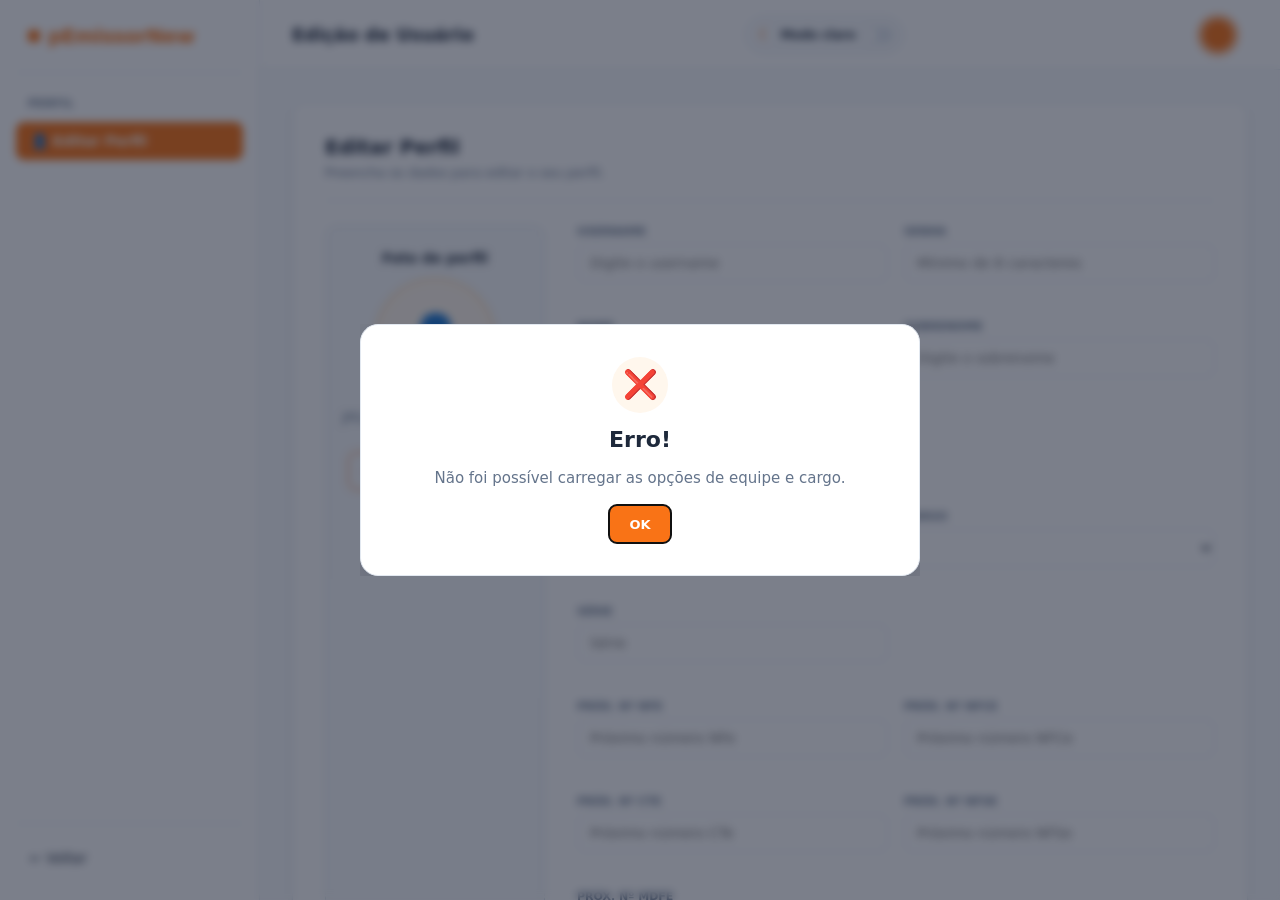
<file: front/pages/edicao-usuario.html>
<!DOCTYPE html>
<html lang="pt-BR">
<head>
    <meta charset="UTF-8">
    <meta name="viewport" content="width=device-width, initial-scale=1.0">
    <title>pEmissorNew - Edição de Usuário</title>
    <link rel="stylesheet" href="../assets/css/style.css">
</head>
<body>
    <dialog id="modal-mensagem-sistema" class="modal-message-dialog">
        <div class="modal-message-card">
            <div class="modal-message-icon" id="modal-mensagem-icone"></div>
            <h3 id="modal-mensagem-titulo">Mensagem</h3>
            <p id="modal-mensagem-conteudo">Texto da mensagem.</p>
            <button type="button" class="btn-primary-orange" onclick="fecharModalMensagem()">OK</button>
        </div>
    </dialog>

    <div class="app-layout">
        <aside class="sidebar">
            <div>
                <div class="brand-zone">pEmissorNew</div>
                <div class="nav-section">
                    <div class="nav-section-title">Perfil</div>
                    <ul class="nav-list">
                        <li><button class="nav-item-btn highlight-menu active" type="button">👤 Editar Perfil</button></li>
                    </ul>
                </div>
            </div>
            <div class="sidebar-footer">
                <button class="nav-item-btn" type="button" onclick="voltarParaTelaEmissao()">← Voltar</button>
            </div>
        </aside>

        <div class="right-container">
            <header class="topbar">
                <div class="page-title-display">Edição de Usuário</div>
                <div class="profile-zone" aria-label="Usuário autenticado">
                    <div class="profile-info">
                        <span class="profile-name" id="usuario-logado-nome"></span>
                        <span class="profile-role" id="usuario-logado-cargo"></span>
                    </div>
                    <div class="profile-img" id="usuario-logado-iniciais"></div>
                </div>
            </header>

            <main class="main-core-content">
                <section class="user-registration-card" aria-labelledby="titulo-edicao-usuario">
                    <div class="user-registration-header">
                        <div>
                            <h2 id="titulo-edicao-usuario">Editar Perfil</h2>
                            <p>Preencha os dados para editar o seu perfil.</p>
                        </div>
                    </div>

                    <form id="form-edicao-usuario" novalidate>
                        <div class="user-registration-layout">
                            <section class="profile-photo-panel" aria-labelledby="titulo-foto-perfil">
                                <h3 id="titulo-foto-perfil">Foto de perfil</h3>
                                <div id="foto-preview" class="photo-preview" aria-label="Pré-visualização da foto">👤</div>
                                <p class="photo-help">JPG, JPEG ou PNG, com até 5 MB.</p>
                                <input id="foto-perfil" type="file" accept=".jpg,.jpeg,.png,image/jpeg,image/png" hidden>
                                <button id="btn-selecionar-foto" type="button" class="btn-orange-outline">Selecionar imagem</button>
                                <button id="btn-remover-foto" type="button" class="btn-secondary-muted" style="display: none;">Remover foto</button>
                                <p id="erro-foto" class="field-error" role="alert"></p>
                            </section>

                            <section class="user-form-fields">
                                <div class="form-grid-2">
                                    <div class="form-group">
                                        <label for="usuario-username">Username</label>
                                        <input type="text" id="usuario-username" name="username" placeholder="Digite o username" autocomplete="username" minlength="3" maxlength="100" required>
                                        <p class="field-error" data-error-for="usuario-username"></p>
                                    </div>
                                    <div class="form-group">
                                        <label for="usuario-senha">Senha</label>
                                        <input type="password" id="usuario-senha" name="senha" placeholder="Mínimo de 8 caracteres" autocomplete="new-password" minlength="8" maxlength="255" required>
                                        <p class="field-error" data-error-for="usuario-senha"></p>
                                    </div>
                                    <div class="form-group">
                                        <label for="usuario-nome">Nome</label>
                                        <input type="text" id="usuario-nome" name="nome" placeholder="Digite o nome" autocomplete="given-name" maxlength="100" required>
                                        <p class="field-error" data-error-for="usuario-nome"></p>
                                    </div>
                                    <div class="form-group">
                                        <label for="usuario-sobrenome">Sobrenome</label>
                                        <input type="text" id="usuario-sobrenome" name="sobrenome" placeholder="Digite o sobrenome" autocomplete="family-name" maxlength="100" required>
                                        <p class="field-error" data-error-for="usuario-sobrenome"></p>
                                    </div>
                                    <div class="form-group full-width">
                                        <label for="usuario-email">E-mail</label>
                                        <input type="email" id="usuario-email" name="email" placeholder="nome@empresa.com" autocomplete="email" maxlength="255" required>
                                        <p class="field-error" data-error-for="usuario-email"></p>
                                    </div>
                                    <div class="form-group"></div>
                                    <div class="form-group">
                                        <label for="usuario-equipe">Equipe</label>
                                        <select id="usuario-equipe" name="equipe" required></select>
                                        <p class="field-error" data-error-for="usuario-equipe"></p>
                                    </div>
                                    <div class="form-group">
                                        <label for="usuario-cargo">Cargo</label>
                                        <select id="usuario-cargo" name="cargo" required></select>
                                        <p class="field-error" data-error-for="usuario-cargo"></p>
                                    </div>
                                    <div class="form-group">
                                        <label for="usuario-serie">Série</label>
                                        <input type="number" id="usuario-serie" name="serie" placeholder="Série" step="1">
                                        <p class="field-error" data-error-for="usuario-serie"></p>
                                    </div>
                                    <div class="form-group"></div>
                                    <div class="form-group">
                                        <label for="usuario-proxNumeroNFe">Próx. Nº NFe</label>
                                        <input type="number" id="usuario-proxNumeroNFe" name="proxNumeroNFe" placeholder="Próximo número NFe " step="1">
                                        <p class="field-error" data-error-for="usuario-proxNumeroNFe"></p>
                                    </div>
                                    <div class="form-group">
                                        <label for="usuario-proxNumeroNFCe">Próx. Nº NFCe</label>
                                        <input type="number" id="usuario-proxNumeroNFCe" name="proxNumeroNFCe" placeholder="Próximo número NFCe " step="1">
                                        <p class="field-error" data-error-for="usuario-proxNumeroNFCe"></p>
                                    </div>
                                    <div class="form-group">
                                        <label for="usuario-proxNumeroCTe">Próx. Nº CTe</label>
                                        <input type="number" id="usuario-proxNumeroCTe" name="proxNumeroCTe" placeholder="Próximo número CTe " step="1">
                                        <p class="field-error" data-error-for="usuario-proxNumeroCTe"></p>
                                    </div>
                                    <div class="form-group">
                                        <label for="usuario-proxNumeroNFSe">Próx. Nº NFSe</label>
                                        <input type="number" id="usuario-proxNumeroNFSe" name="proxNumeroNFSe" placeholder="Próximo número NFSe " step="1">
                                        <p class="field-error" data-error-for="usuario-proxNumeroNFSe"></p>
                                    </div>
                                    <div class="form-group">
                                        <label for="usuario-proxNumeroMDFe">Próx. Nº MDFe</label>
                                        <input type="number" id="usuario-proxNumeroMDFe" name="proxNumeroMDFe" placeholder="Próximo número MDFe " step="1">
                                        <p class="field-error" data-error-for="usuario-proxNumeroMDFe"></p>
                                    </div>
                                </div>
                            </section>
                        </div>

                        <div class="user-registration-actions">
                            <button type="button" class="btn-secondary-muted" onclick="voltarParaInicio()">Cancelar</button>
                            <button type="submit" class="btn-primary-orange" id="btn-editar-usuario">Editar usuário</button>
                        </div>
                    </form>
                </section>
            </main>
        </div>
    </div>
    <script src="../assets/js/consts.js"></script>
    <script src="../assets/js/utils.js"></script>
    <script src="../assets/js/edicao-usuario.js"></script>
    <script src="../assets/js/cadastro-usuarios.js"></script>
    <script src="../assets/js/edicao-usuario.js"></script>
</body>
</html>
</file>
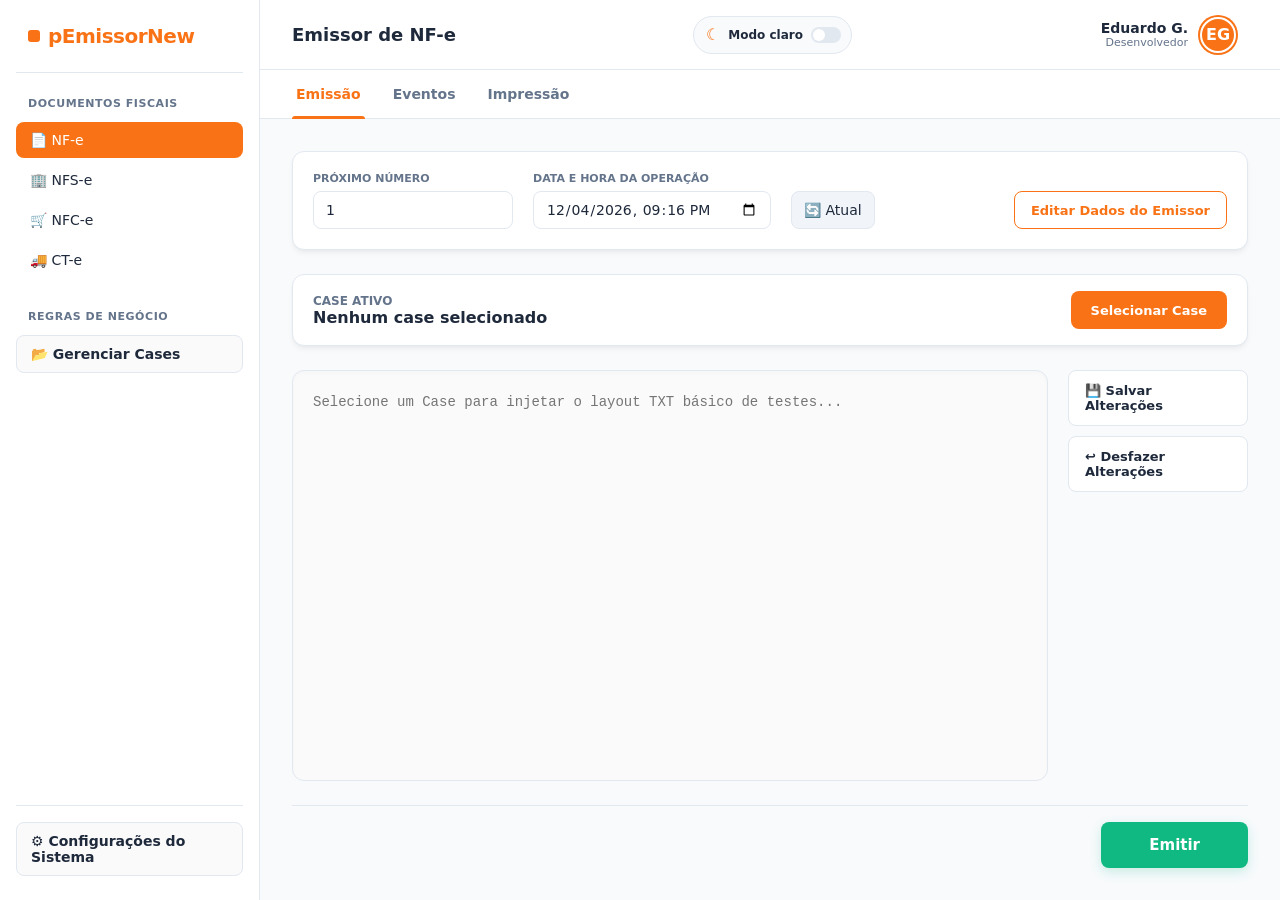
<file: front/pages/emissao.html>
<!DOCTYPE html>
<html lang="pt-BR">
<head>
    <meta charset="UTF-8">
    <meta name="viewport" content="width=device-width, initial-scale=1.0">
    <title>pEmissorNew - Painel de Controle</title>
    <link rel="stylesheet" href="../assets/css/style.css">
</head>
<body>

    <dialog id="modal-mensagem-sistema" class="modal-message-dialog">
        <div class="modal-message-card">
            <div class="modal-message-icon" id="modal-mensagem-icone"></div>
            <h3 id="modal-mensagem-titulo">Mensagem</h3>
            <p id="modal-mensagem-conteudo">Texto da mensagem.</p>
            <button type="button" class="btn-primary-orange" onclick="fecharModalMensagem()">OK</button>
        </div>
    </dialog>

    <dialog id="modal-dados-emissor" class="modal-emissor-dialog" aria-labelledby="modal-dados-emissor-titulo">
        <form class="modal-emissor-card" onsubmit="event.preventDefault(); salvarDadosEmissor();">
            <div class="modal-emissor-header">
                <div>
                    <h3 id="modal-dados-emissor-titulo">Dados do Emissor</h3>
                    <p>Atualize as informações fiscais utilizadas nas emissões.</p>
                </div>
                <button type="button" class="modal-close-btn" aria-label="Fechar" onclick="fecharModalDadosEmissor()">×</button>
            </div>

            <div class="modal-emissor-fields">
                <div class="form-group full-width">
                    <label for="emissor-cpf-cnpj">CPF ou CNPJ</label>
                    <input type="text" id="emissor-cpf-cnpj" placeholder="Digite o CPF ou CNPJ" maxlength="18" inputmode="numeric" autocomplete="off">
                </div>
                <div class="form-group">
                    <label for="emissor-inscricao-estadual">Inscrição Estadual</label>
                    <input type="text" id="emissor-inscricao-estadual" placeholder="Inscrição Estadual" maxlength="20" autocomplete="off">
                </div>
                <div class="form-group">
                    <label for="emissor-inscricao-municipal">Inscrição Municipal</label>
                    <input type="text" id="emissor-inscricao-municipal" placeholder="Inscrição Municipal" maxlength="20" autocomplete="off">
                </div>
                <div class="form-group">
                    <label for="emissor-codigo-ibge-cidade">Código IBGE da Cidade</label>
                    <input type="text" id="emissor-codigo-ibge-cidade" placeholder="Ex.: 4314902" maxlength="7" inputmode="numeric" autocomplete="off">
                </div>
                <div class="form-group">
                    <label for="emissor-uf">UF</label>
                    <select id="emissor-uf">
                        <option value="">Selecione a UF</option>
                        <option value="12">Acre</option>
                        <option value="27">Alagoas</option>
                        <option value="16">Amapá</option>
                        <option value="13">Amazonas</option>
                        <option value="29">Bahia</option>
                        <option value="23">Ceará</option>
                        <option value="53">Distrito Federal</option>
                        <option value="32">Espírito Santo</option>
                        <option value="52">Goiás</option>
                        <option value="21">Maranhão</option>
                        <option value="51">Mato Grosso</option>
                        <option value="50">Mato Grosso do Sul</option>
                        <option value="31">Minas Gerais</option>
                        <option value="15">Pará</option>
                        <option value="25">Paraíba</option>
                        <option value="41">Paraná</option>
                        <option value="26">Pernambuco</option>
                        <option value="22">Piauí</option>
                        <option value="33">Rio de Janeiro</option>
                        <option value="24">Rio Grande do Norte</option>
                        <option value="43">Rio Grande do Sul</option>
                        <option value="11">Rondônia</option>
                        <option value="14">Roraima</option>
                        <option value="42">Santa Catarina</option>
                        <option value="35">São Paulo</option>
                        <option value="28">Sergipe</option>
                        <option value="17">Tocantins</option>
                    </select>
                </div>
            </div>

            <div class="modal-emissor-actions">
                <button type="button" class="btn-secondary-muted" onclick="fecharModalDadosEmissor()">Fechar</button>
                <button type="submit" class="btn-primary-orange" id="btn-salvar-dados-emissor">Salvar</button>
            </div>
        </form>
    </dialog>

    <dialog id="modal-selecionar-case" class="modal-case-dialog" aria-labelledby="modal-selecionar-case-titulo">
        <div class="modal-case-card">
            <div class="modal-case-header">
                <div>
                    <h3 id="modal-selecionar-case-titulo">Selecionar Case</h3>
                    <p id="modal-selecionar-case-subtitulo">Escolha um case para carregar no editor.</p>
                </div>
                <button type="button" class="modal-close-btn" aria-label="Fechar" onclick="fecharModalSelecaoCase()">×</button>
            </div>

            <div class="case-selection-filters">
                <div class="form-group case-search-field">
                    <label for="case-selection-search">Nome do case</label>
                    <input type="search" id="case-selection-search" placeholder="Pesquisar por nome" oninput="renderizarTabelaSelecaoCases()">
                </div>
                <div class="form-group">
                    <label for="case-selection-copiado-de">Copiado de</label>
                    <select id="case-selection-copiado-de" onchange="filtrarCasesPorCopiadoDe()">
                        <option value="">Todos</option>
                    </select>
                </div>
            </div>

            <div class="case-selection-table-wrapper">
                <table class="cases-table case-selection-table">
                    <thead>
                        <tr>
                            <th>Nome do Case</th>
                            <th style="text-align: center;">Ver Detalhes</th>
                            <th style="text-align: center;">Copiado de</th>
                            <th style="text-align: center;">
                                <button class="case-sort-button" type="button" onclick="alternarOrdenacaoSelecaoCases('dhUltimaEmissao')">Dh Ult. Emit. <span id="case-sort-date-indicator">↕</span></button>
                            </th>
                            <th style="text-align: center;">
                                <button class="case-sort-button" type="button" onclick="alternarOrdenacaoSelecaoCases('qtdUsos')">Usos <span id="case-sort-uses-indicator">↕</span></button>
                            </th>
                            <th style="text-align: center;"></th>
                        </tr>
                    </thead>
                    <tbody id="tbody-selecao-cases"></tbody>
                </table>
            </div>
        </div>
    </dialog>

    <dialog id="modal-detalhes-case" class="modal-case-dialog modal-case-details" aria-labelledby="modal-detalhes-case-titulo">
        <div class="modal-case-card">
            <div class="modal-case-header">
                <div>
                    <h3 id="modal-detalhes-case-titulo">Detalhes do Case</h3>
                    <p id="modal-detalhes-case-subtitulo"></p>
                </div>
                <button type="button" class="modal-close-btn" aria-label="Fechar" onclick="fecharModalDetalhesCase()">×</button>
            </div>
            <textarea id="case-details-content" class="case-details-content" readonly></textarea>
        </div>
    </dialog>

    <div class="app-layout">
        
        <aside class="sidebar">
            <div>
                <div class="brand-zone">pEmissorNew</div>

                <div class="nav-section">
                    <div class="nav-section-title">Documentos Fiscais</div>
                    <ul class="nav-list">
                        <li><button class="nav-item-btn active" id="btn-doc-nfe" onclick="navegar('NF-e', this)">📄 NF-e</button></li>
                        <li><button class="nav-item-btn" onclick="navegar('NFS-e', this)">🏢 NFS-e</button></li>
                        <li><button class="nav-item-btn" onclick="navegar('NFC-e', this)">🛒 NFC-e</button></li>
                        <li><button class="nav-item-btn" onclick="navegar('CT-e', this)">🚚 CT-e</button></li>
                    </ul>
                </div>

                <div class="nav-section" style="margin-top: 32px;">
                    <div class="nav-section-title">Regras de Negócio</div>
                    <ul class="nav-list">
                        <li><button class="nav-item-btn highlight-menu" id="btn-cases-menu" onclick="abrirGerenciarCases(this)">📂 Gerenciar Cases</button></li>
                    </ul>
                </div>

            </div>

            <div class="sidebar-footer">
                <button class="nav-item-btn" id="btn-config-menu" onclick="abrirConfiguracoes(this)">⚙️ Configurações do Sistema</button>
            </div>
        </aside>

        <div class="right-container">
            
            <header class="topbar">
                <div class="page-title-display" id="page-title-context">Emissor de NF-e</div>
                
                <div class="profile-zone" onclick="acessarEdicaoUsuario()">
                    <div class="profile-info">
                        <span class="profile-name">Eduardo G.</span>
                        <span class="profile-role">Desenvolvedor</span>
                    </div>
                    <div class="profile-img">EG</div>
                </div>
            </header>

            <nav class="operation-tabs" id="op-tabs-bar">
                <button class="tab-btn active" id="tab-emissao-default" onclick="mudarOperacao('emissao', this)">Emissão</button>
                <button class="tab-btn" onclick="mudarOperacao('eventos', this)">Eventos</button>
                <button class="tab-btn" onclick="mudarOperacao('impressao', this)">Impressão</button>
            </nav>

            <main class="main-core-content" id="main-core-wrapper">
                
                <div id="view-core-operacional" style="display: flex; flex-direction: column; gap: 24px; height: 100%;">
                    
                    <div id="tab-view-emissao" class="dynamic-form-section active">
                        <section class="operation-params-card">
                            <div class="card-fields">
                                <div class="form-group">
                                    <label>Próximo Número</label>
                                    <input type="number" id="next-number" value="1">
                                </div>
                                <div class="form-group">
                                    <label>Data e Hora da Operação</label>
                                    <input type="datetime-local" id="emission-time">
                                </div>
                                <button class="btn-sync-time" onclick="sincronizarDataHora('emission-time')">🔄 Atual</button>
                            </div>
                            <button class="btn-orange-outline" onclick="abrirModalDadosEmissor()">Editar Dados do Emissor</button>
                        </section>

                        <section class="case-selector-zone">
                            <div>
                                <p style="font-size: 12px; color: var(--text-muted); font-weight: 600; text-transform: uppercase;">Case ativo</p>
                                <div style="display: flex; align-items: center;">
                                    <span id="active-case-text" style="font-weight: 600; color: var(--text-dark);">Nenhum case selecionado</span>
                                    <button id="btn-clear-case" class="btn-unselect-case" onclick="deselecionarCaseAtivo()" style="display: none;">❌</button>
                                </div>
                            </div>
                            <button class="btn-primary-orange" onclick="abrirModalSelecaoRapida()">Selecionar Case</button>
                        </section>

                        <div class="workspace-grid">
                            <textarea class="textarea-editor" id="editor-txt" placeholder="Selecione um Case para injetar o layout TXT básico de testes..."></textarea>
                            <div class="action-sidebar-buttons">
                                <button class="btn-control" onclick="alert('Case updated!')">💾 Salvar Alterações</button>
                                <button class="btn-control" onclick="document.getElementById('editor-txt').value = ''">↩ Desfazer Alterações</button>
                            </div>
                        </div>
                        <footer class="workspace-footer">
                            <button class="btn-big-success" onclick="enviarFil('Emissão')">Emitir</button>
                        </footer>
                    </div>

                    <div id="tab-view-eventos" class="dynamic-form-section">
                        <section class="operation-params-card">
                            <div class="card-fields" style="width: 100%;">
                                <div class="form-group flex-1">
                                    <label>Chave da Nota</label>
                                    <input type="text" id="event-chave" placeholder="432607......................................" maxlength="44" style="width: 100%;">
                                </div>
                                <div class="form-group">
                                    <label>Código do Evento</label>
                                    <select id="event-codigo" style="width: 220px;">
                                        <option value="110111">110111 - Cancelamento</option>
                                        <option value="110110">110110 - Carta de Correção (CC-e)</option>
                                    </select>
                                </div>
                                <div class="form-group">
                                    <label>Nº Protocolo (nProt)</label>
                                    <input type="text" id="event-nprot" placeholder="Ex: 143260000...">
                                </div>
                                <div class="form-group">
                                    <label>Data/Hora Evento</label>
                                    <input type="datetime-local" id="event-time">
                                </div>
                                <button class="btn-sync-time" onclick="sincronizarDataHora('event-time')">🔄 Atual</button>
                            </div>
                            <div class="form-group" style="width: 100%; margin-top: 12px;">
                                <label>Justificativa / Motivo do Evento</label>
                                <input type="text" id="event-justificativa" placeholder="Digite a justificativa legal (mínimo 15 caracteres)..." style="width: 100%;">
                            </div>
                        </section>
                        <div class="workspace-grid">
                            <textarea class="textarea-editor" id="editor-txt-eventos" placeholder="Texto estruturado do evento..."></textarea>
                            <div class="action-sidebar-buttons">
                                <button class="btn-control" onclick="gerarTxtEventoAutomático()">🛠️ Gerar do Formulário</button>
                            </div>
                        </div>
                        <footer class="workspace-footer">
                            <button class="btn-big-success" onclick="enviarFil('Evento')">🚀 Enviar para -FIL</button>
                        </footer>
                    </div>

                    <div id="tab-view-impressao" class="dynamic-form-section">
                        <section class="operation-params-card">
                            <div class="card-fields" style="width: 100%;">
                                <div class="form-group flex-1">
                                    <label>Chave da Nota para Impressão</label>
                                    <input type="text" id="print-chave" placeholder="Digite as 44 posições da chave de acesso..." maxlength="44" style="width: 100%;">
                                </div>
                            </div>
                        </section>
                        <div class="workspace-grid">
                            <textarea class="textarea-editor" id="editor-txt-impressao" placeholder="Comando TXT de impressão..."></textarea>
                            <div class="action-sidebar-buttons">
                                <button class="btn-control" onclick="gerarTxtImpressao()">📝 Gerar Comando</button>
                            </div>
                        </div>
                        <footer class="workspace-footer">
                            <button class="btn-big-success" onclick="enviarFil('Impressão')">🖨️ Enviar Comando para -FIL</button>
                        </footer>
                    </div>

                </div>

                <div id="view-gerenciar-cases" class="dynamic-form-section">
                    <div class="cases-management-container">
                        
                        <div class="cases-list-panel" id="panel-cases-lista">
                            <div class="panel-header-actions">
                                <div class="filter-and-add-group">
                                    <div class="form-group">
                                        <label>Documento Fiscal</label>
                                        <select id="case-filter-doc" onchange="atualizarTabelaCases()" style="width: 180px;">
                                            <option value="NFE">NF-e</option>
                                            <option value="NFSE">NFS-e</option>
                                            <option value="NFCE">NFC-e</option>
                                            <option value="CTE">CT-e</option>
                                        </select>
                                    </div>
                                    <button class="btn-primary-orange" id="btn-add-new-case" onclick="exibirFormularioCase(false)">➕ Adicionar Novo Case</button>
                                </div>

                                <div class="sub-tabs">
                                    <button class="sub-tab-btn active" id="tab-sub-proprio" onclick="alternarOrigemCases(true)">Meus Cases</button>
                                    <button class="sub-tab-btn" id="tab-sub-outros" onclick="alternarOrigemCases(false)">Cases dos Outros</button>
                                </div>
                            </div>

                            <table class="cases-table">
                               <thead>
                                   <tr>
                                       <th style="text-align: left;">Nome do Case</th>
                                       <th style="text-align: center;">Ver Detalhes</th>
                                       <th style="text-align: center;" id="th-copiado-proprietario">Copiado de</th>
                                       <th style="text-align: center;">Dh Ult. Emit.</th>
                                       <th style="text-align: center;">Usos</th>
                                       <th style="text-align: center;"></th>
                                    </tr>
                               </thead>
                               <tbody id="tbody-cases">
                                   </tbody>
                            </table>
                        </div>

                        <div class="cases-form-panel" id="panel-cases-form" style="display: none;">
                            <h3 id="form-case-title" style="color: var(--text-dark); border-bottom: 1px solid var(--border); padding-bottom: 12px;">Adicionar Novo Case</h3>
                            
                            <input type="hidden" id="form-case-id" value="">

                            <div style="display: grid; grid-template-columns: 1fr 1fr; gap: 20px;">
                                <div class="form-group">
                                    <label>Tipo de Documento</label>
                                    <select id="form-case-doc">
                                        <option value="NFE">NF-e</option>
                                        <option value="NFSE">NFS-e</option>
                                        <option value="NFCE">NFC-e</option>
                                        <option value="CTE">CT-e</option>
                                    </select>
                                </div>
                                <div class="form-group">
                                    <label>Nome do Case</label>
                                    <input type="text" id="form-case-nome" placeholder="Ex.: NF-e com IBSCBS e 100 itens">
                                </div>
                            </div>

                            <div class="form-group">
                                <label class="checkbox-group">
                                    <input type="checkbox" id="form-case-favorito">
                                    <span>⭐ Marcar este case como Favorito</span>
                                </label>
                            </div>

                            <div class="form-group full-width">
                                <label>Observações / Descrição do Cenário</label>
                                <textarea id="form-case-obs" placeholder="Opcional. Escreva uma breve descrição sobre o case." style="width: 100%; height: 80px; resize: none;"></textarea>
                            </div>

                            <div class="form-group full-width" style="flex: 1; display: flex; flex-direction: column;">
                                <label>Estrutura do Case (Texto TXT)</label>
                                <textarea id="form-case-txt" placeholder="Insira o conteudo do TXT aqui." style="width: 100%; height: 220px; font-family: monospace; resize: vertical;"></textarea>
                            </div>

                            <div style="display: flex; justify-content: flex-end; gap: 12px; margin-top: 10px; border-top: 1px solid var(--border); padding-top: 20px;">
                                <button class="btn-secondary-muted" onclick="fecharFormularioCase()">Cancelar</button>
                                <button class="btn-primary-orange" onclick="cadastrarEditarCase()">💾 Salvar Case</button>
                            </div>
                        </div>

                    </div>
                </div>

                <div id="view-configuracoes" class="config-view-mock">
                    <div class="config-header">
                        <div>
                            <h2>Configurações do Sistema</h2>
                            <p>Defina os parâmetros de comunicação para o ponto de leitura.</p>
                        </div>
                    </div>

                    <div class="config-shell">
                        <aside class="config-options-panel">
                            <button type="button" class="config-option-btn highlight-menu active" data-option="ponto-leitura" onclick="mostrarOpcaoConfiguracao('ponto-leitura', this)">
                                <span>📍</span>
                                <span>Ponto de Leitura</span>
                            </button>
                        </aside>

                        <section class="config-content-panel">
                            <div id="config-panel-ponto-leitura" class="config-option-panel active">
                                <div class="config-section-card">
                                    <div class="config-point-selector-row">
                                        <div class="form-group full-width">
                                            <label for="cfg-ponto-leitura-select">Ponto de Leitura</label>
                                            <select id="cfg-ponto-leitura-select" onchange="onSelecionarPontoLeitura(this.value)"></select>
                                        </div>
                                        <div class="config-action-buttons">
                                            <button id="btn-cadastrar-ponto" type="button" class="btn-primary-orange" onclick="cadastrarPontoLeitura()">➕ Cadastrar</button>
                                            <button id="btn-atualizar-ponto" type="button" class="btn-primary-orange" onclick="atualizarPontoLeitura()" style="display: none;">✏️ Atualizar</button>
                                            <button id="btn-excluir-ponto" type="button" class="btn-secondary-muted" onclick="excluirPontoLeitura()" style="display: none;">🗑️ Excluir</button>
                                        </div>
                                    </div>

                                    <div class="config-sub-tabs">
                                        <button type="button" class="config-sub-tab-btn active" data-tab="fila-pasta" onclick="alternarFilaConfiguracao('fila-pasta', this)">Fila Pasta</button>
                                        <button type="button" class="config-sub-tab-btn" data-tab="fila-banco" onclick="alternarFilaConfiguracao('fila-banco', this)">Fila Banco</button>
                                        <button type="button" class="config-sub-tab-btn" data-tab="api-xpress" onclick="alternarFilaConfiguracao('api-xpress', this)">API Xpress</button>
                                    </div>

                                    <div id="config-fila-pasta" class="config-sub-panel active">
                                        <div class="form-grid-2">
                                            <div class="form-group">
                                                <label for="cfg-nome-ponto-pasta">Nome do Ponto de Leitura</label>
                                                <input type="text" id="cfg-nome-ponto-pasta" placeholder="Nome do Ponto de Leitura" maxlength="255" required>
                                            </div>
                                            <div class="form-group">
                                                <label for="cfg-url-pasta">IPv4 do PC</label>
                                                <div class="input-with-help">
                                                    <input type="text" id="cfg-url-pasta" placeholder="Ex.: 192.168.1.36" maxlength="15" inputmode="numeric" required>
                                                    <span class="field-help" title="Abra o CMD e digite ipconfig pra descobrir o IPv4 computador">?</span>
                                                </div>
                                            </div>
                                            <div class="form-group">
                                                <label for="cfg-usuario-windows">Usuário do Windows</label>
                                                <input type="text" id="cfg-usuario-windows" placeholder="Usuário do Windows" maxlength="255" required>
                                            </div>
                                            <div class="form-group">
                                                <label for="cfg-senha-windows">Senha do Usuário do Windows</label>
                                                <input type="password" id="cfg-senha-windows" placeholder="Senha do Usuário do Windows" maxlength="255" required>
                                            </div>
                                            <div class="form-group">
                                                <label for="cfg-dominio">Domínio</label>
                                                <input type="text" id="cfg-dominio" placeholder="Domínio do Windows (opcional)" maxlength="255">
                                            </div>
                                        </div>

                                        <div class="config-help-actions">
                                            <button type="button" class="btn-help-config" onclick="alternarAjudaCompartilhamento()">Ajuda</button>
                                        </div>

                                        <div id="help-compartilhamento" class="config-help-box" style="display: none;">
                                            <p>A pasta "LeituraNFe" deve ser compartilhada na rede, e o usuário do Windows deve ter permissão de leitura e escrita nessa pasta.</p>
                                            <p>Para compartilhar a pasta na rede, vá em "Painel de Controle" → "Central de Rede e Compartilhamento" → "Configurações de compartilhamento avançadas" → "Redes Privadas" → Ative a "Descoberta de Rede", "Configurar dispositivos conectados à rede automaticamente", "Compartilhamento de arquivos e impressoras".</p>
                                            <p>Depois clique com o botão direito na pasta "LeituraNFe", vá em "Propriedades" → "Compartilhamento" → "Compartilhar" → Escolha seu usuário → "Compartilhar".</p>
                                            <p>Em "Compartilhamento Avançado" → "Permissões" → Verifique se o usuário tem permissão pra tudo.</p>
                                        </div>
                                    </div>

                                    <div id="config-fila-banco" class="config-sub-panel">
                                        <div class="form-grid-2">
                                            <div class="form-group">
                                                <label for="cfg-nome-ponto-bd">Nome do Ponto de Leitura</label>
                                                <input type="text" id="cfg-nome-ponto-bd" placeholder="Nome do Ponto de Leitura" maxlength="255" required>
                                            </div>
                                            <div class="form-group">
                                                <!-- Apenas para deixar o espaço em branco -->
                                            </div>
                                            <div class="form-group">
                                                <label for="cfg-nome-bd">Nome do Banco de Dados</label>
                                                <input type="text" id="cfg-nome-bd" placeholder="Nome do Banco de Dados" maxlength="255" required>
                                            </div>
                                            <div class="form-group">
                                                <label for="cfg-tipo-banco">Tipo de banco</label>
                                                <select id="cfg-tipo-banco">
                                                    <option value="postgres">PostgreSQL</option>
                                                </select>
                                            </div>
                                            <div class="form-group">
                                                <label for="cfg-url-banco">IPv4 do Banco de Dados</label>
                                                <input type="text" id="cfg-url-banco" placeholder="Ex.: 192.168.1.36" maxlength="15" inputmode="numeric" required>
                                            </div>
                                            <div class="form-group">
                                                <label for="cfg-porta-banco">Porta</label>
                                                <input type="number" id="cfg-porta-banco" placeholder="5432" min="1" max="65535" required>
                                            </div>
                                            <div class="form-group">
                                                <label for="cfg-usuario-banco">Usuário banco</label>
                                                <input type="text" id="cfg-usuario-banco" placeholder="Usuário do Banco de Dados" maxlength="255" required>
                                            </div>
                                            <div class="form-group">
                                                <label for="cfg-senha-banco">Senha banco</label>
                                                <input type="password" id="cfg-senha-banco" placeholder="Senha do Banco de Dados" maxlength="255" required>
                                            </div>
                                        </div>
                                    </div>

                                    <div id="config-api-xpress" class="config-sub-panel active">
                                        <class="form-grid-2">
                                            <div class="form-group">
                                                <label for="cfg-nome-ponto-api-xpress">Nome do Ponto de Leitura</label>
                                                <input type="text" id="cfg-nome-ponto-api-xpress" placeholder="Nome do Ponto de Leitura" maxlength="255" required>
                                                <label for=""></label>
                                            </div>                                            
                                            <div class="form-group">
                                                <label for="cfg-url-api-xpress">URL DA API XPRESS</label>
                                                <input type="text" id="cfg-url-api-xpress" placeholder="URL da API Xpress. Ex.: https://apixpress.erppraeter.com.br" maxlength="255" required>
                                            </div>
                                        </div>                                        
                                    </div>
                                </div>
                            </div>
                        </section>
                    </div>
                </div>

            </main>
        </div>
    </div>
    <script src="../assets/js/consts.js"></script>
    <script src="../assets/js/utils.js"></script>
    <script src="../assets/js/login.js"></script>
    <script src="../assets/js/emissao.js"></script>
</body>
</html>
</file>
<file: front/assets/css/style.css>
:root {
    --bg-main: #f8fafc;
    --bg-card: #ffffff;
    --primary: #f97316; /* Laranja Moderno */
    --primary-hover: #ea580c;
    --primary-light: #fff7ed;
    --text-dark: #1e293b;
    --text-muted: #64748b;
    --border: #e2e8f0;
    --radius-md: 8px;
    --radius-lg: 12px;
    --shadow: 0 4px 6px -1px rgb(0 0 0 / 0.05), 0 2px 4px -2px rgb(0 0 0 / 0.05);
    --success: #10b981;
    --danger: #ef4444;
}

/* Tema escuro: as cores semânticas mantêm os componentes consistentes. */
:root[data-theme="escuro"] {
    color-scheme: dark;
    --bg-main: #0f172a;
    --bg-card: #172033;
    --primary: #fb923c;
    --primary-hover: #fdba74;
    --primary-light: #3a2719;
    --text-dark: #e5edf8;
    --text-muted: #a7b6ca;
    --border: #334155;
    --shadow: 0 4px 6px -1px rgb(0 0 0 / 0.25), 0 2px 4px -2px rgb(0 0 0 / 0.25);
}

* {
    box-sizing: border-box;
    margin: 0;
    padding: 0;
    font-family: 'Inter', system-ui, -apple-system, sans-serif;
}

body {
    background-color: var(--bg-main);
    color: var(--text-dark);
    display: flex;
    height: 100vh;
    overflow: hidden;
}

/* --- LAYOUT ESTRUTURAL --- */
.app-layout {
    display: grid;
    grid-template-columns: 260px 1fr;
    width: 100%;
    height: 100%;
}

/* --- SIDEBAR LATERAL --- */
.sidebar {
    background-color: var(--bg-card);
    border-right: 1px solid var(--border);
    display: flex;
    flex-direction: column;
    justify-content: space-between;
    padding: 24px 16px;
}

.brand-zone {
    font-size: 20px;
    font-weight: 800;
    color: var(--primary);
    letter-spacing: -0.5px;
    padding: 0 12px 24px 12px;
    border-bottom: 1px solid var(--border);
    margin-bottom: 24px;
    display: flex;
    align-items: center;
    gap: 8px;
}

.brand-zone::before {
    content: '';
    display: inline-block;
    width: 12px;
    height: 12px;
    background-color: var(--primary);
    border-radius: 3px;
}

.nav-section {
    margin-bottom: 24px;
}

.nav-section-title {
    font-size: 11px;
    text-transform: uppercase;
    letter-spacing: 0.05em;
    color: var(--text-muted);
    font-weight: 700;
    padding: 0 12px;
    margin-bottom: 12px;
}

.nav-list {
    list-style: none;
    display: flex;
    flex-direction: column;
    gap: 4px;
}

.nav-item-btn {
    width: 100%;
    background: none;
    border: none;
    padding: 10px 14px;
    border-radius: var(--radius-md);
    text-align: left;
    font-size: 14px;
    font-weight: 500;
    color: var(--text-dark);
    cursor: pointer;
    transition: all 0.2s ease;
    display: flex;
    align-items: center;
    gap: 10px;
}

.nav-item-btn:hover {
    background-color: var(--primary-light);
    color: var(--primary);
}

.nav-item-btn.active {
    background-color: var(--primary);
    color: white;
}

.nav-item-btn.highlight-menu {
    border: 1px solid var(--border);
    font-weight: 600;
    background-color: #fafafa;
}
.nav-item-btn.highlight-menu:hover {
    border-color: var(--primary);
    background-color: var(--primary-light);
    color: var(--primary);
}
.nav-item-btn.highlight-menu.active {
    background-color: var(--primary);
    color: white;
    border-color: var(--primary);
}

#btn-config-menu {
    border: 1px solid var(--border);
    font-weight: 600;
    background-color: #fafafa;
}

#btn-config-menu:hover,
#btn-config-menu.active {
    border-color: var(--primary);
    background-color: var(--primary-light);
    color: var(--primary);
}

#btn-config-menu.active {
    background-color: var(--primary);
    color: white;
    border-color: var(--primary);
}

.sidebar-footer {
    border-top: 1px solid var(--border);
    padding-top: 16px;
}

/* --- CONTEÚDO DIREITO --- */
.right-container {
    display: flex;
    flex-direction: column;
    height: 100%;
    overflow: hidden;
}

.topbar {
    height: 70px;
    background-color: var(--bg-card);
    border-bottom: 1px solid var(--border);
    display: flex;
    align-items: center;
    justify-content: space-between;
    padding: 0 32px;
    flex-shrink: 0;
}

.page-title-display {
    font-size: 18px;
    font-weight: 600;
    color: var(--text-dark);
}

.profile-zone {
    display: flex;
    align-items: center;
    gap: 12px;
    cursor: pointer;
    padding: 6px 12px;
    border-radius: var(--radius-md);
    transition: background 0.2s;
}

.profile-zone:hover {
    background-color: #f1f5f9;
}

.profile-img {
    width: 36px;
    height: 36px;
    border-radius: 50%;
    background-color: var(--primary);
    color: white;
    display: flex;
    align-items: center;
    justify-content: center;
    font-weight: 600;
    border: 2px solid white;
    box-shadow: 0 0 0 2px var(--primary);
}

.profile-info {
    display: flex;
    flex-direction: column;
    text-align: right;
}

.profile-name {
    font-size: 14px;
    font-weight: 600;
}

.profile-role {
    font-size: 11px;
    color: var(--text-muted);
}

.operation-tabs {
    background-color: var(--bg-card);
    border-bottom: 1px solid var(--border);
    display: flex;
    padding: 0 32px;
    gap: 24px;
    flex-shrink: 0;
}

.tab-btn {
    background: none;
    border: none;
    padding: 16px 4px;
    font-size: 14px;
    font-weight: 600;
    color: var(--text-muted);
    cursor: pointer;
    position: relative;
    transition: color 0.2s;
}

.tab-btn:hover {
    color: var(--primary);
}

.tab-btn.active {
    color: var(--primary);
}

.tab-btn.active::after {
    content: '';
    position: absolute;
    bottom: -1px;
    left: 0;
    right: 0;
    height: 3px;
    background-color: var(--primary);
    border-radius: 3px 3px 0 0;
}

.main-core-content {
    flex: 1;
    padding: 32px;
    overflow-y: auto;
    display: flex;
    flex-direction: column;
    gap: 24px;
}

.operation-params-card {
    background-color: var(--bg-card);
    border-radius: var(--radius-lg);
    border: 1px solid var(--border);
    padding: 20px;
    box-shadow: var(--shadow);
    display: flex;
    align-items: flex-end;
    justify-content: space-between;
    gap: 16px;
    flex-wrap: wrap;
}

.card-fields {
    display: flex;
    gap: 20px;
    flex-wrap: wrap;
    align-items: flex-end;
}

.form-group {
    display: flex;
    flex-direction: column;
    gap: 6px;
}

.form-group.full-width {
    width: 100%;
}

.form-group label {
    font-size: 11px;
    font-weight: 700;
    color: var(--text-muted);
    text-transform: uppercase;
}

.form-group input[type="text"], 
.form-group input[type="number"], 
.form-group input[type="datetime-local"], 
.form-group input[type="password"], 
.form-group input[type="email"], 
.form-group select, 
.form-group textarea {
    padding: 8px 12px;
    border: 1px solid var(--border);
    border-radius: var(--radius-md);
    font-size: 14px;
    color: var(--text-dark);
    outline: none;
    background-color: #fff;
    transition: border 0.2s;
    height: 38px;
}

.form-group input:focus, .form-group select:focus, .form-group textarea:focus {
    border-color: var(--primary);
}

/* Checkbox customizado alinhado */
.checkbox-group {
    display: flex;
    align-items: center;
    gap: 8px;
    cursor: pointer;
    user-select: none;
    height: 38px;
}
.checkbox-group input {
    width: 16px;
    height: 16px;
    accent-color: var(--primary);
    cursor: pointer;
}
.checkbox-group span {
    font-size: 13px;
    font-weight: 600;
    color: var(--text-dark);
}

.btn-sync-time {
    background-color: #f1f5f9;
    border: 1px solid var(--border);
    color: var(--text-dark);
    padding: 0 12px;
    border-radius: var(--radius-md);
    cursor: pointer;
    height: 38px;
    font-size: 14px;
    display: flex;
    align-items: center;
    justify-content: center;
    transition: all 0.2s;
}

.btn-sync-time:hover {
    background-color: var(--primary-light);
    border-color: var(--primary);
    color: var(--primary);
}

.btn-orange-outline {
    background: none;
    border: 1px solid var(--primary);
    color: var(--primary);
    padding: 0 16px;
    border-radius: var(--radius-md);
    font-weight: 600;
    font-size: 13px;
    cursor: pointer;
    transition: all 0.2s;
    height: 38px;
}

.btn-orange-outline:hover {
    background-color: var(--primary);
    color: white;
}

.btn-primary-orange {
    background-color: var(--primary);
    color: white;
    border: none;
    padding: 0 20px;
    border-radius: var(--radius-md);
    font-weight: 600;
    font-size: 13px;
    cursor: pointer;
    transition: background 0.2s;
    height: 38px;
    display: flex;
    align-items: center;
    gap: 8px;
}
.btn-primary-orange:hover {
    background-color: var(--primary-hover);
}

.btn-secondary-muted {
    background-color: #e2e8f0;
    color: var(--text-dark);
    border: none;
    padding: 0 20px;
    border-radius: var(--radius-md);
    font-weight: 600;
    font-size: 13px;
    cursor: pointer;
    transition: background 0.2s;
    height: 38px;
    display: inline-flex;
    align-items: center;
    justify-content: center;
    gap: 8px;
    line-height: 1;
}
.btn-secondary-muted:hover {
    background-color: #cbd5e1;
}

.case-selector-zone {
    display: flex;
    justify-content: space-between;
    align-items: center;
    background-color: var(--bg-card);
    border: 1px solid var(--border);
    border-radius: var(--radius-lg);
    padding: 16px 20px;
    box-shadow: var(--shadow);
}

.btn-unselect-case {
    background: none;
    border: none;
    color: var(--danger);
    font-size: 12px;
    font-weight: 600;
    cursor: pointer;
    margin-left: 10px;
    transition: opacity 0.2s;
}
.btn-unselect-case:hover {
    text-decoration: underline;
    opacity: 0.8;
}

.modal-case-dialog {
    width: min(1120px, calc(100vw - 40px));
    height: min(760px, calc(100vh - 40px));
    margin: auto;
    padding: 0;
    border: 1px solid var(--border);
    border-radius: var(--radius-lg);
    background: var(--bg-card);
    color: var(--text-dark);
    box-shadow: 0 24px 48px rgba(15, 23, 42, .22);
}

.modal-case-dialog::backdrop {
    background: rgba(15, 23, 42, .5);
}

.modal-case-card {
    display: flex;
    flex-direction: column;
    gap: 20px;
    padding: 24px;
    height: 100%;
    min-height: 0;
}

.modal-case-header {
    display: flex;
    justify-content: space-between;
    align-items: flex-start;
    gap: 20px;
}

.modal-case-header h3 { font-size: 20px; }
.modal-case-header p { margin-top: 5px; color: var(--text-muted); font-size: 14px; }

.case-selection-filters {
    display: flex;
    align-items: flex-end;
    gap: 16px;
}

.case-selection-filters input[type="search"] {
    width: 100%;
    height: 38px;
    padding: 8px 12px;
    border: 1px solid var(--border);
    border-radius: var(--radius-md);
    background-color: var(--bg-card);
    color: var(--text-dark);
    font: inherit;
    outline: none;
}

.case-selection-filters input[type="search"]:focus {
    border-color: var(--primary);
}

.case-search-field { flex: 1; }

.case-selection-table-wrapper {
    flex: 1;
    min-height: 0;
    overflow: auto;
    border: 1px solid var(--border);
    border-radius: var(--radius-md);
}

.case-selection-table { min-width: 820px; }
.case-selection-table th:first-child,
.case-selection-table td:first-child { width: 34%; }

.case-sort-button {
    border: 0;
    background: transparent;
    color: inherit;
    font: inherit;
    font-weight: inherit;
    text-transform: inherit;
    cursor: pointer;
}

.case-sort-button:hover { color: var(--primary); }

.case-details-content {
    min-height: 300px;
    width: 100%;
    resize: vertical;
    border: 1px solid var(--border);
    border-radius: var(--radius-md);
    padding: 14px;
    background: var(--bg-main);
    color: var(--text-dark);
    font-family: 'Fira Code', 'Courier New', monospace;
    line-height: 1.5;
}

.modal-case-details {
    height: auto;
}

.modal-case-details .modal-case-card {
    height: auto;
}

@media (max-width: 640px) {
    .case-selection-filters { flex-direction: column; align-items: stretch; }
}

.workspace-grid {
    display: grid;
    grid-template-columns: 1fr 180px;
    gap: 20px;
    flex: 1;
    min-height: 280px;
}

.textarea-editor {
    width: 100%;
    height: 100%;
    padding: 20px;
    border: 1px solid var(--border);
    border-radius: var(--radius-lg);
    font-family: 'Fira Code', 'Courier New', monospace;
    font-size: 14px;
    resize: none;
    outline: none;
    background-color: #fafafa;
    color: var(--text-dark);
    line-height: 1.6;
    box-shadow: inset 0 2px 4px rgba(0,0,0,0.02);
}

.textarea-editor:focus {
    background-color: #fff;
    border-color: var(--primary);
}

.action-sidebar-buttons {
    display: flex;
    flex-direction: column;
    gap: 10px;
}

.btn-control {
    background-color: #fff;
    border: 1px solid var(--border);
    color: var(--text-dark);
    padding: 12px 16px;
    border-radius: var(--radius-md);
    cursor: pointer;
    font-weight: 600;
    font-size: 13px;
    text-align: left;
    transition: all 0.2s;
}

.btn-control:hover {
    background-color: #f8fafc;
    border-color: #cbd5e1;
    transform: translateY(-1px);
}

.workspace-footer {
    display: flex;
    justify-content: flex-end;
    padding-top: 16px;
    border-top: 1px solid var(--border);
}

.btn-big-success {
    background-color: var(--success);
    color: white;
    border: none;
    padding: 14px 48px;
    border-radius: var(--radius-md);
    font-size: 15px;
    font-weight: 700;
    cursor: pointer;
    transition: background 0.2s;
    box-shadow: 0 4px 12px rgb(16 185 129 / 0.2);
}

.btn-big-success:hover {
    background-color: #059669;
}

.dynamic-form-section {
    display: none;
}

.dynamic-form-section.active {
    display: flex;
    flex-direction: column;
    gap: 24px;
    height: 100%;
}

/* ================= CADASTRO DE USUÁRIOS ================= */
.user-registration-card {
    width: min(100%, 1040px);
    margin: 0 auto;
    background-color: var(--bg-card);
    border: 1px solid var(--border);
    border-radius: var(--radius-lg);
    padding: 32px;
    box-shadow: var(--shadow);
}

.user-registration-header {
    padding-bottom: 20px;
    border-bottom: 1px solid var(--border);
    margin-bottom: 24px;
}

.user-registration-header h2 {
    font-size: 20px;
    margin-bottom: 6px;
}

.user-registration-header p,
.photo-help {
    color: var(--text-muted);
    font-size: 13px;
}

.user-registration-layout {
    display: grid;
    grid-template-columns: 220px minmax(0, 1fr);
    gap: 32px;
}

.profile-photo-panel {
    display: flex;
    flex-direction: column;
    align-items: center;
    gap: 12px;
    background: #f8fafc;
    border: 1px dashed #cbd5e1;
    border-radius: var(--radius-lg);
    padding: 24px 16px;
    text-align: center;
}

.profile-photo-panel h3 {
    font-size: 14px;
}

.photo-preview {
    width: 120px;
    height: 120px;
    border-radius: 50%;
    background: var(--primary-light);
    color: var(--primary);
    border: 2px solid #fed7aa;
    display: flex;
    align-items: center;
    justify-content: center;
    overflow: hidden;
    font-size: 46px;
}

.photo-preview img {
    width: 100%;
    height: 100%;
    object-fit: cover;
}

.user-form-fields {
    min-width: 0;
}

.form-grid-2 {
    display: grid;
    grid-template-columns: repeat(2, minmax(0, 1fr));
    gap: 18px 20px;
}

.field-error {
    min-height: 16px;
    color: var(--danger);
    font-size: 12px;
    line-height: 16px;
}

.input-invalid {
    border-color: var(--danger) !important;
}

.user-registration-actions {
    display: flex;
    justify-content: flex-end;
    gap: 12px;
    border-top: 1px solid var(--border);
    padding-top: 24px;
    margin-top: 28px;
}

.btn-primary-orange:disabled {
    cursor: wait;
    opacity: .7;
}

/* ================= TELA GERENCIAR CASES ================= */
.cases-management-container {
    width: 100%;
}

.cases-list-panel {
    background-color: var(--bg-card);
    border: 1px solid var(--border);
    border-radius: var(--radius-lg);
    padding: 24px;
    box-shadow: var(--shadow);
    width: 100%;
}

/* Estilo específico para o bloco interno do formulário */
.cases-form-panel {
    background-color: var(--bg-card);
    border: 1px solid var(--border);
    border-radius: var(--radius-lg);
    padding: 32px;
    box-shadow: var(--shadow);
    width: 100%;
    display: flex;
    flex-direction: column;
    gap: 20px;
}

.panel-header-actions {
    display: flex;
    justify-content: space-between;
    align-items: flex-end;
    margin-bottom: 20px;
    gap: 16px;
    flex-wrap: wrap;
}

.filter-and-add-group {
    display: flex;
    align-items: flex-end;
    gap: 16px;
}

.sub-tabs {
    display: flex;
    background-color: #f1f5f9;
    padding: 4px;
    border-radius: var(--radius-md);
    gap: 4px;
    height: 38px;
    align-items: center;
}

.sub-tab-btn {
    background: none;
    border: none;
    padding: 6px 16px;
    font-size: 13px;
    font-weight: 600;
    color: var(--text-muted);
    cursor: pointer;
    border-radius: 6px;
    transition: all 0.2s;
    height: 30px;
}

.sub-tab-btn.active {
    background-color: white;
    color: var(--primary);
    box-shadow: 0 1px 3px rgba(0,0,0,0.1);
}

.cases-table {
    width: 100%;
    border-collapse: collapse;
    text-align: left;
    font-size: 14px;
}

.cases-table th:first-child,
.cases-table td:first-child {
    width: 40%;
}

.cases-table th {
    background-color: #f8fafc;
    color: var(--text-muted);
    font-weight: 700;
    padding: 12px 16px;
    border-bottom: 2px solid var(--border);
    font-size: 12px;
    text-transform: uppercase;
}

.cases-table td {
    padding: 14px 16px;
    border-bottom: 1px solid var(--border);
    color: var(--text-dark);
    vertical-align: middle;
}

.cases-table tr:hover td {
    background-color: #fafafa;
}

.owner-cell {
    display: flex;
    align-items: center;
    justify-content: center;
    gap: 10px;
}

.table-avatar {
    width: 28px;
    height: 28px;
    border-radius: 50%;
    background-color: #cbd5e1;
    color: #475569;
    font-size: 11px;
    font-weight: 700;
    display: flex;
    align-items: center;
    justify-content: center;
}

.table-avatar.me {
    background-color: var(--primary-light);
    color: var(--primary);
    border: 1px solid #fed7aa;
}

.badge-user {
    background-color: #e0f2fe;
    color: #0369a1;
    padding: 4px 8px;
    border-radius: 4px;
    font-size: 11px;
    font-weight: 600;
}

.table-actions {
    display: flex;
    gap: 8px;
}

.btn-table-action {
    background: none;
    border: 1px solid var(--border);
    padding: 6px 10px;
    border-radius: 6px;
    cursor: pointer;
    font-size: 12px;
    font-weight: 600;
    transition: all 0.2s;
}

.btn-table-action.edit:hover {
    border-color: var(--primary);
    color: var(--primary);
    background-color: var(--primary-light);
}

.btn-table-action.delete:hover {
    border-color: var(--danger);
    color: var(--danger);
    background-color: #fef2f2;
}

.btn-table-action.clone:hover {
    border-color: var(--success);
    color: var(--success);
    background-color: #ecfdf5;
}

.modal-message-dialog {
    border: none;
    padding: 0;
    background: transparent;
    width: min(92vw, 560px);
    max-width: 560px;
    margin: auto;
    inset: 0;
}

.modal-message-dialog::backdrop {
    background: rgba(15, 23, 42, 0.55);
    backdrop-filter: blur(4px);
}

.modal-message-card {
    background: var(--bg-card);
    border: 1px solid var(--border);
    border-radius: 18px;
    box-shadow: 0 20px 45px rgba(15, 23, 42, 0.18);
    padding: 32px 28px;
    display: flex;
    flex-direction: column;
    align-items: center;
    text-align: center;
    gap: 14px;
}

.modal-message-icon {
    width: 56px;
    height: 56px;
    border-radius: 50%;
    display: flex;
    align-items: center;
    justify-content: center;
    background: var(--primary-light);
    color: var(--primary);
    font-size: 28px;
}

.modal-message-card h3 {
    color: var(--text-dark);
    font-size: 22px;
}

.modal-message-card p {
    color: var(--text-muted);
    line-height: 1.7;
    font-size: 15px;
}

.modal-confirmacao-acoes {
    display: flex;
    justify-content: center;
    gap: 12px;
    margin-top: 6px;
}

.modal-emissor-dialog {
    border: none;
    padding: 0;
    background: transparent;
    width: min(92vw, 560px);
    max-width: 560px;
    margin: auto;
    inset: 0;
}

.modal-emissor-dialog::backdrop {
    background: rgba(15, 23, 42, 0.55);
    backdrop-filter: blur(4px);
}

.modal-emissor-card {
    background: var(--bg-card);
    border: 1px solid var(--border);
    border-radius: var(--radius-lg);
    box-shadow: 0 20px 45px rgba(15, 23, 42, 0.18);
    padding: 24px;
}

.modal-emissor-header {
    display: flex;
    align-items: flex-start;
    justify-content: space-between;
    gap: 16px;
    padding-bottom: 20px;
    border-bottom: 1px solid var(--border);
}

.modal-emissor-header h3 {
    color: var(--text-dark);
    font-size: 18px;
    font-weight: 600;
}

.modal-emissor-header p {
    margin-top: 6px;
    color: var(--text-muted);
    font-size: 13px;
}

.modal-close-btn {
    width: 30px;
    height: 30px;
    border: none;
    border-radius: var(--radius-md);
    background: transparent;
    color: var(--text-muted);
    font-size: 24px;
    line-height: 1;
    cursor: pointer;
}

.modal-close-btn:hover {
    background: var(--primary-light);
    color: var(--primary);
}

.modal-emissor-fields {
    display: grid;
    grid-template-columns: 1fr 1fr;
    gap: 20px;
    padding: 24px 0;
}

.modal-emissor-actions {
    display: flex;
    justify-content: flex-end;
    gap: 12px;
    padding-top: 20px;
    border-top: 1px solid var(--border);
}

@media (max-width: 520px) {
    .modal-emissor-fields {
        grid-template-columns: 1fr;
    }
}

.config-view-mock {
    display: none;
    background-color: white;
    border: 1px solid var(--border);
    border-radius: var(--radius-lg);
    padding: 32px;
    box-shadow: var(--shadow);
    flex-direction: column;
    gap: 24px;
}

.config-header {
    display: flex;
    justify-content: space-between;
    align-items: flex-start;
    gap: 16px;
    flex-wrap: wrap;
}

.config-header h2 {
    font-size: 24px;
    color: var(--primary);
    margin-bottom: 8px;
}

.config-header p {
    color: var(--text-muted);
    line-height: 1.5;
}

.config-shell {
    display: grid;
    grid-template-columns: 220px 1fr;
    gap: 20px;
    min-height: 420px;
}

.config-options-panel {
    background-color: #f8fafc;
    border: 1px solid var(--border);
    border-radius: var(--radius-lg);
    padding: 12px;
    display: flex;
    flex-direction: column;
    gap: 10px;
}

.config-option-btn {
    border: 1px solid transparent;
    background-color: transparent;
    border-radius: var(--radius-md);
    padding: 12px 14px;
    font-weight: 600;
    color: var(--text-dark);
    text-align: left;
    display: flex;
    align-items: center;
    gap: 8px;
    cursor: pointer;
    transition: all 0.2s;
}

.config-option-btn.highlight-menu {
    border: 1px solid var(--border);
    font-weight: 600;
    background-color: #fafafa;
}

.config-option-btn.highlight-menu:hover,
.config-option-btn.highlight-menu.active {
    border-color: var(--primary);
    background-color: var(--primary-light);
    color: var(--primary);
}

.config-option-btn.highlight-menu.active {
    background-color: var(--primary);
    color: white;
    border-color: var(--primary);
}

.config-content-panel {
    background-color: #fff;
    border: 1px solid var(--border);
    border-radius: var(--radius-lg);
    padding: 24px;
}

.config-option-panel {
    display: none;
}

.config-option-panel.active {
    display: block;
}

.config-section-card {
    display: flex;
    flex-direction: column;
    gap: 16px;
}

.config-point-selector-row {
    display: flex;
    align-items: flex-end;
    gap: 12px;
    flex-wrap: wrap;
}

.config-point-selector-row .form-group {
    flex: 1;
    min-width: 260px;
}

.config-action-buttons {
    display: flex;
    gap: 8px;
    flex-wrap: wrap;
}

.config-sub-tabs {
    display: flex;
    gap: 8px;
    border-bottom: 1px solid var(--border);
    padding-bottom: 10px;
}

.config-sub-tab-btn {
    background: none;
    border: none;
    padding: 8px 14px;
    border-radius: 999px;
    font-size: 13px;
    font-weight: 600;
    color: var(--text-muted);
    cursor: pointer;
}

.config-sub-tab-btn.active {
    background-color: var(--primary);
    color: white;
}

.config-sub-panel {
    display: none;
}

.config-sub-panel.active {
    display: block;
}

.form-grid-2 {
    display: grid;
    grid-template-columns: repeat(2, minmax(0, 1fr));
    gap: 16px;
}

.input-with-help {
    display: flex;
    align-items: center;
    gap: 8px;
}

.input-with-help input {
    flex: 1;
}

.field-help {
    display: inline-flex;
    align-items: center;
    justify-content: center;
    width: 22px;
    height: 22px;
    border-radius: 50%;
    background-color: var(--primary-light);
    color: var(--primary);
    font-size: 12px;
    font-weight: 700;
    cursor: help;
}

.config-help-actions {
    margin-top: 16px;
}

.btn-help-config {
    border: 1px solid var(--border);
    background-color: #fff;
    color: var(--text-dark);
    padding: 8px 12px;
    border-radius: var(--radius-md);
    cursor: pointer;
    font-weight: 600;
}

.config-help-box {
    margin-top: 12px;
    padding: 14px 16px;
    background-color: #fff7ed;
    border: 1px solid #fed7aa;
    border-radius: var(--radius-md);
    color: var(--text-dark);
    display: flex;
    flex-direction: column;
    gap: 8px;
    line-height: 1.6;
}

@media (max-width: 900px) {
    .config-shell {
        grid-template-columns: 1fr;
    }

    .form-grid-2 {
        grid-template-columns: 1fr;
    }

    .app-layout {
        grid-template-columns: 1fr;
    }

    .sidebar {
        display: none;
    }

    .user-registration-card {
        padding: 24px;
    }

    .user-registration-layout {
        grid-template-columns: 1fr;
    }

    .profile-photo-panel {
        padding: 18px;
    }
}
/* ================= TELA DE LOGIN ================= */

/* Centraliza o card de login na tela inteira */
.login-body {
    background-color: var(--bg-main);
    display: flex;
    align-items: center;
    justify-content: center;
    height: 100vh;
    width: 100vw;
    margin: 0;
}

/* Card principal do login */
.login-container {
    background-color: var(--bg-card);
    border: 1px solid var(--border);
    border-radius: var(--radius-lg);
    padding: 40px;
    width: 100%;
    max-width: 420px;
    box-shadow: var(--shadow);
    display: flex;
    flex-direction: column;
    position: relative;
}

/* Atalho discreto para a autenticação administrativa. */
.btn-admin-access {
    position: absolute;
    top: 12px;
    right: 12px;
    width: 30px;
    height: 30px;
    padding: 0;
    border: 1px solid var(--border);
    border-radius: 50%;
    background: transparent;
    color: var(--text-muted);
    cursor: pointer;
    font-size: 15px;
    line-height: 1;
}

.btn-admin-access:hover,
.btn-admin-access:focus-visible {
    border-color: var(--primary);
    color: var(--primary);
    outline: none;
}

/* Logo combinando com a Sidebar do painel */
.login-brand {
    display: flex;
    align-items: center;
    gap: 10px;
    justify-content: center;
    margin-bottom: 12px;
}

.login-brand h1 {
    font-size: 24px;
    font-weight: 800;
    color: var(--primary);
    letter-spacing: -0.5px;
}

.brand-logo {
    width: 16px;
    height: 16px;
    background-color: var(--primary);
    border-radius: 4px;
}

.login-subtitle {
    font-size: 14px;
    color: var(--text-muted);
    text-align: center;
    margin-bottom: 24px;
    line-height: 1.5;
}

/* Botão de login esticado para ocupar o card */
.btn-login-submit {
    width: 100%;
    justify-content: center;
    height: 44px;
    font-size: 14px;
}

/* Card de Alerta de Erro */
.login-error-card {
    background-color: #fef2f2;
    border: 1px solid #fca5a5;
    color: var(--danger);
    padding: 12px;
    border-radius: var(--radius-md);
    font-size: 13px;
    font-weight: 600;
    margin-bottom: 16px;
    text-align: center;
}

/* ================= CONTROLE E AJUSTES DO TEMA ================= */
.theme-switch {
    border: 1px solid var(--border);
    border-radius: 999px;
    background: var(--bg-main);
    color: var(--text-dark);
    height: 38px;
    padding: 0 10px 0 12px;
    display: inline-flex;
    align-items: center;
    gap: 8px;
    cursor: pointer;
    font-size: 12px;
    font-weight: 600;
    transition: border-color .2s, background-color .2s;
}

.theme-switch:hover,
.theme-switch:focus-visible { border-color: var(--primary); outline: none; }
.theme-switch-icon { color: var(--primary); font-size: 16px; line-height: 1; }
.theme-switch-track { width: 30px; height: 16px; background: var(--border); border-radius: 999px; padding: 2px; display: flex; transition: background-color .2s; }
.theme-switch-track span { width: 12px; height: 12px; border-radius: 50%; background: var(--bg-card); transition: transform .2s; }
:root[data-theme="escuro"] .theme-switch-track { background: var(--primary); }
:root[data-theme="escuro"] .theme-switch-track span { transform: translateX(14px); }
.theme-switch-login { position: fixed; top: 20px; right: 20px; z-index: 1; }

:root[data-theme="escuro"] .nav-item-btn.highlight-menu,
:root[data-theme="escuro"] #btn-config-menu,
:root[data-theme="escuro"] .textarea-editor,
:root[data-theme="escuro"] .cases-table tr:hover td,
:root[data-theme="escuro"] .config-option-btn.highlight-menu { background-color: #1b2638; }

:root[data-theme="escuro"] .profile-zone:hover,
:root[data-theme="escuro"] .btn-sync-time,
:root[data-theme="escuro"] .sub-tabs,
:root[data-theme="escuro"] .btn-control:hover { background-color: #202c3e; }

:root[data-theme="escuro"] .form-group input[type="text"],
:root[data-theme="escuro"] .form-group input[type="number"],
:root[data-theme="escuro"] .form-group input[type="datetime-local"],
:root[data-theme="escuro"] .form-group input[type="password"],
:root[data-theme="escuro"] .form-group input[type="email"],
:root[data-theme="escuro"] .form-group select,
:root[data-theme="escuro"] .form-group textarea,
:root[data-theme="escuro"] .textarea-editor:focus,
:root[data-theme="escuro"] .btn-control,
:root[data-theme="escuro"] .sub-tab-btn.active,
:root[data-theme="escuro"] .config-content-panel,
:root[data-theme="escuro"] .btn-help-config { background-color: #111a2a; color: var(--text-dark); }

:root[data-theme="escuro"] .profile-photo-panel,
:root[data-theme="escuro"] .config-options-panel,
:root[data-theme="escuro"] .cases-table th { background-color: #1c293b; border-color: var(--border); }

:root[data-theme="escuro"] .btn-secondary-muted { background-color: #334155; color: var(--text-dark); }
:root[data-theme="escuro"] .btn-secondary-muted:hover { background-color: #475569; }
:root[data-theme="escuro"] .config-view-mock { background-color: var(--bg-card); }
</file>
